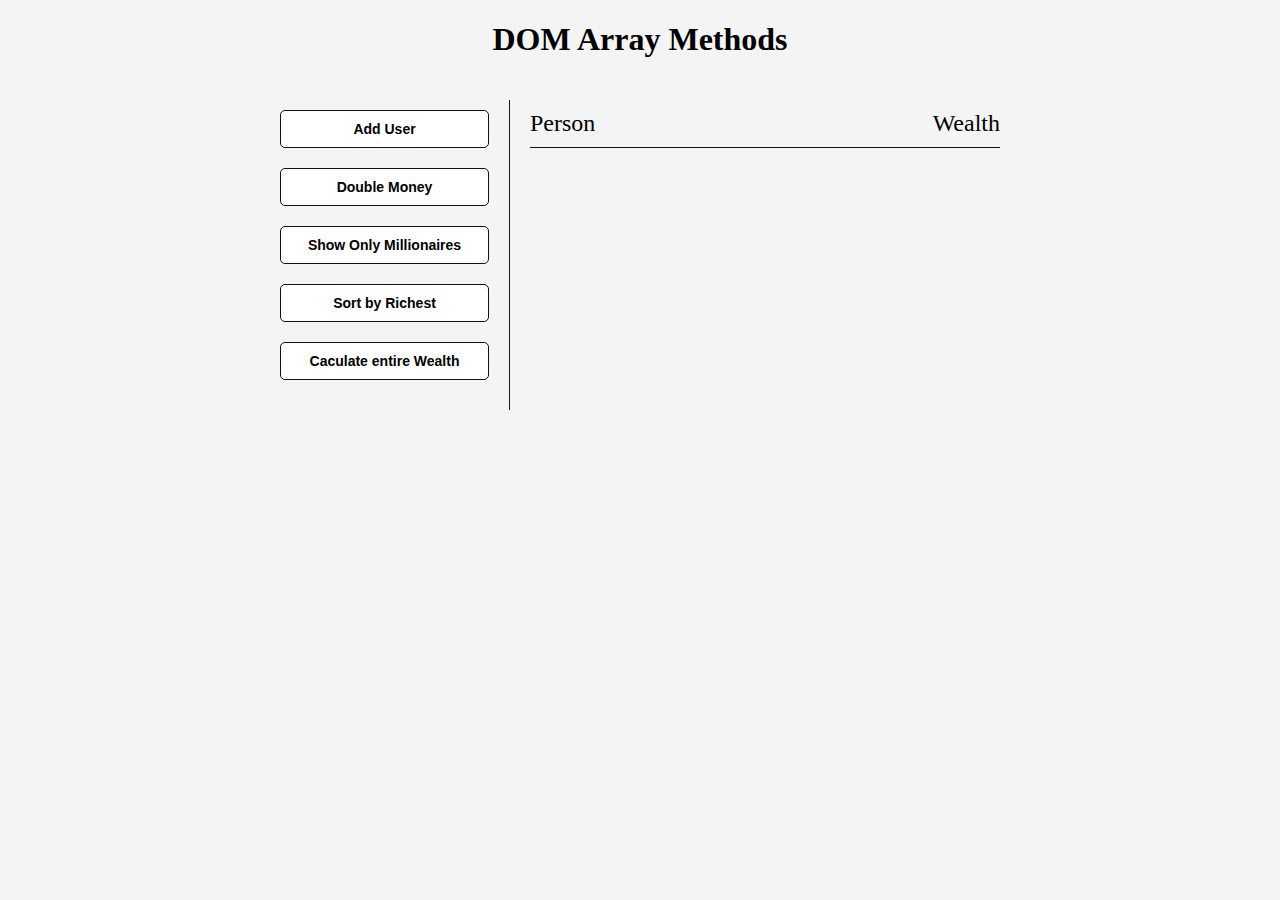
<file: dom-array-methods/index.html>
<!DOCTYPE html>
<html lang="en">
<head>
  <meta charset="UTF-8">
  <meta name="viewport" content="width=device-width, initial-scale=1.0">
  <title>Dom Arrya Methods</title>
  <link rel="stylesheet" href="./style.css">
</head>
<body>
  <h1>DOM Array Methods</h1>
  <div class="container">
    <aside>
      <button id="add-user">Add User</button>
      <button id="double">Double Money</button>
      <button id="show-millionaires">Show Only Millionaires</button>
      <button id="sort">Sort by Richest</button>
      <button id="caculate-wealth">Caculate entire Wealth</button>
    </aside>
    <main id="main">
      <h2><strong>Person</strong>Wealth</h2>
    </main>
  </div>
<script src="./script.js"></script>
</body>
</html>
</file>
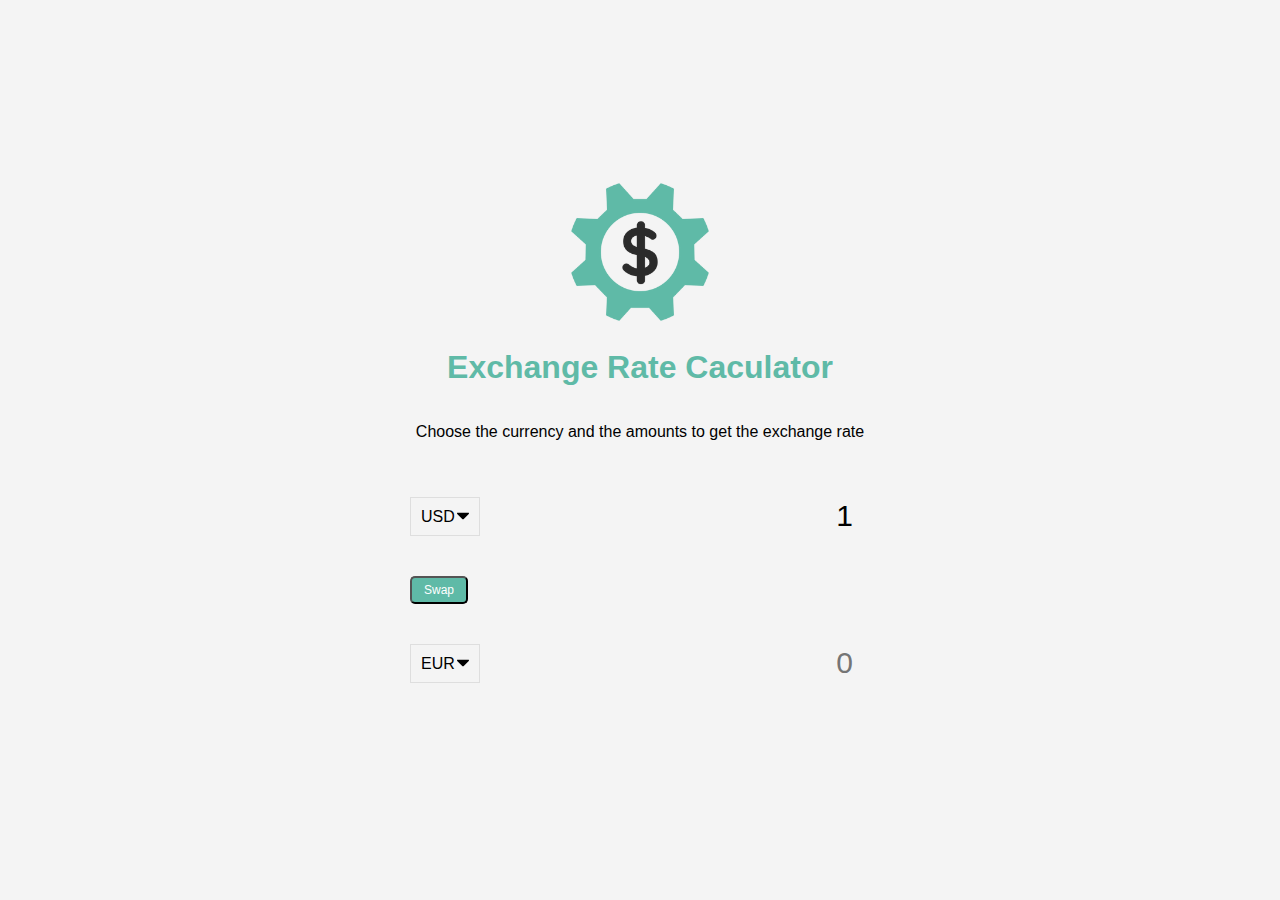
<file: exchange-rate/index.html>
<!DOCTYPE html>
<html lang="en">
<head>
  <meta charset="UTF-8">
  <meta name="viewport" content="width=device-width, initial-scale=1.0">
  <title>Exchange Rate Caculator</title>
  <link rel="stylesheet" href="./style.css">
</head>
<body>
  <img src="./img/money.png" alt="money" class="money-img">
  <h1>Exchange Rate Caculator</h1>
  <p>Choose the currency and the amounts to get the exchange rate</p>

  <div class="container">
    <div class="currency">
      <select id="currency-one">
        <option value="AED">AED</option>
        <option value="ARS">ARS</option>
        <option value="AUD">AUD</option>
        <option value="BGN">BGN</option>
        <option value="BRL">BRL</option>
        <option value="BSD">BSD</option>
        <option value="CAD">CAD</option>
        <option value="CHF">CHF</option>
        <option value="CLP">CLP</option>
        <option value="CNY">CNY</option>
        <option value="COP">COP</option>
        <option value="CZK">CZK</option>
        <option value="DKK">DKK</option>
        <option value="DOP">DOP</option>
        <option value="EGP">EGP</option>
        <option value="EUR">EUR</option>
        <option value="FJD">FJD</option>
        <option value="GBP">GBP</option>
        <option value="GTQ">GTQ</option>
        <option value="HKD">HKD</option>
        <option value="HRK">HRK</option>
        <option value="HUF">HUF</option>
        <option value="IDR">IDR</option>
        <option value="ILS">ILS</option>
        <option value="INR">INR</option>
        <option value="ISK">ISK</option>
        <option value="JPY">JPY</option>
        <option value="KRW">KRW</option>
        <option value="KZT">KZT</option>
        <option value="MXN">MXN</option>
        <option value="MYR">MYR</option>
        <option value="NOK">NOK</option>
        <option value="NZD">NZD</option>
        <option value="PAB">PAB</option>
        <option value="PEN">PEN</option>
        <option value="PHP">PHP</option>
        <option value="PKR">PKR</option>
        <option value="PLN">PLN</option>
        <option value="PYG">PYG</option>
        <option value="RON">RON</option>
        <option value="RUB">RUB</option>
        <option value="SAR">SAR</option>
        <option value="SEK">SEK</option>
        <option value="SGD">SGD</option>
        <option value="THB">THB</option>
        <option value="TRY">TRY</option>
        <option value="TWD">TWD</option>
        <option value="UAH">UAH</option>
        <option value="USD" selected>USD</option>
        <option value="UYU">UYU</option>
        <option value="VND">VND</option>
        <option value="ZAR">ZAR</option>
      </select>
      <input type="number" id="amount-one" placeholder="0" value="1">
    </div>
    <div class="swap-rate-container">
      <button class="btn" id="swap">
        Swap
      </button>
      <div class="rate" id="rate"></div>
    </div>
    <div class="currency">
      <select id="currency-two">
        <option value="AED">AED</option>
        <option value="ARS">ARS</option>
        <option value="AUD">AUD</option>
        <option value="BGN">BGN</option>
        <option value="BRL">BRL</option>
        <option value="BSD">BSD</option>
        <option value="CAD">CAD</option>
        <option value="CHF">CHF</option>
        <option value="CLP">CLP</option>
        <option value="CNY">CNY</option>
        <option value="COP">COP</option>
        <option value="CZK">CZK</option>
        <option value="DKK">DKK</option>
        <option value="DOP">DOP</option>
        <option value="EGP">EGP</option>
        <option value="EUR" selected>EUR</option>
        <option value="FJD">FJD</option>
        <option value="GBP">GBP</option>
        <option value="GTQ">GTQ</option>
        <option value="HKD">HKD</option>
        <option value="HRK">HRK</option>
        <option value="HUF">HUF</option>
        <option value="IDR">IDR</option>
        <option value="ILS">ILS</option>
        <option value="INR">INR</option>
        <option value="ISK">ISK</option>
        <option value="JPY">JPY</option>
        <option value="KRW">KRW</option>
        <option value="KZT">KZT</option>
        <option value="MXN">MXN</option>
        <option value="MYR">MYR</option>
        <option value="NOK">NOK</option>
        <option value="NZD">NZD</option>
        <option value="PAB">PAB</option>
        <option value="PEN">PEN</option>
        <option value="PHP">PHP</option>
        <option value="PKR">PKR</option>
        <option value="PLN">PLN</option>
        <option value="PYG">PYG</option>
        <option value="RON">RON</option>
        <option value="RUB">RUB</option>
        <option value="SAR">SAR</option>
        <option value="SEK">SEK</option>
        <option value="SGD">SGD</option>
        <option value="THB">THB</option>
        <option value="TRY">TRY</option>
        <option value="TWD">TWD</option>
        <option value="UAH">UAH</option>
        <option value="USD">USD</option>
        <option value="UYU">UYU</option>
        <option value="VND">VND</option>
        <option value="ZAR">ZAR</option>
      </select>
      <input type="number" id="amount-two" placeholder="0">
    </div>
  </div>
<script src="./script.js"></script>
</body>
</html>
</file>
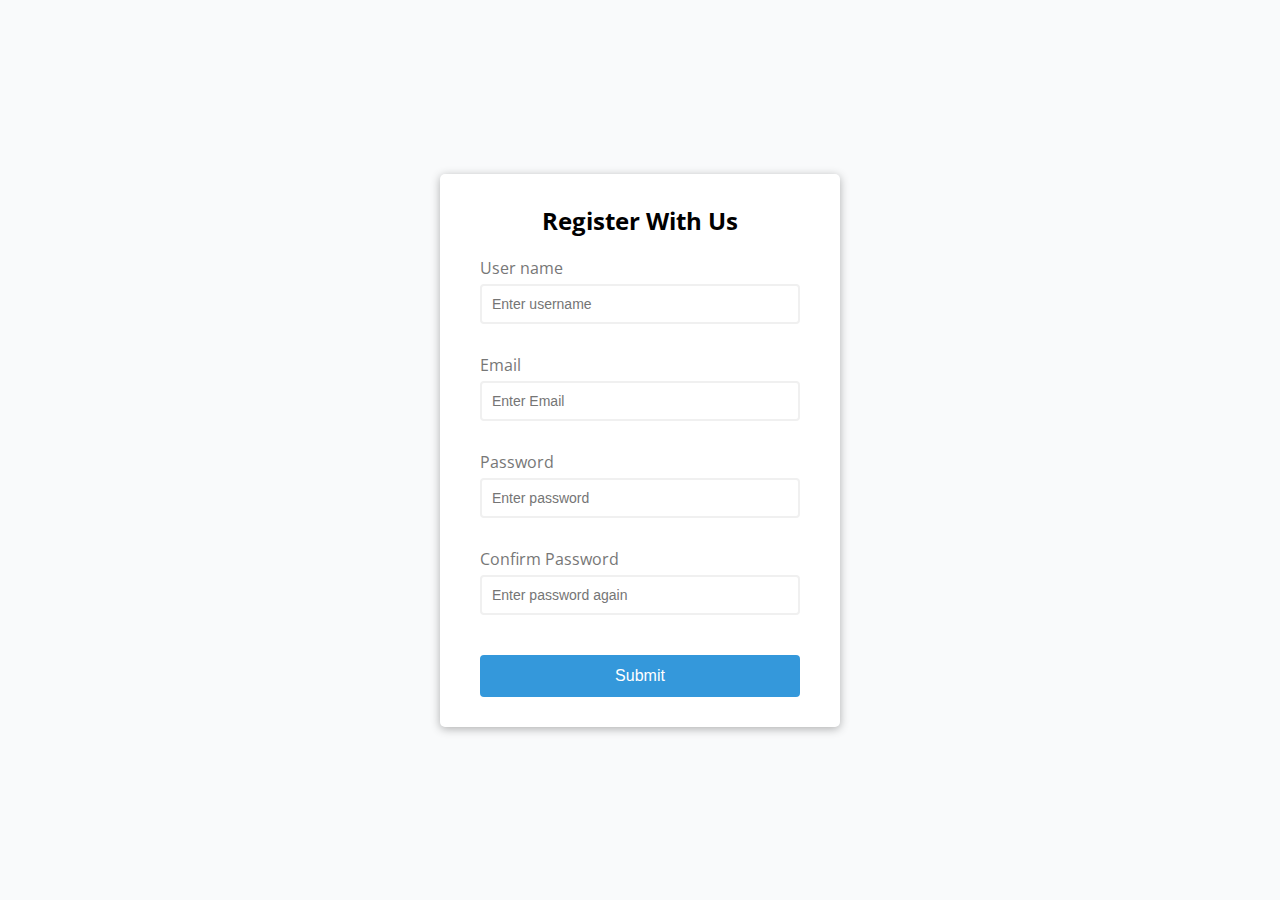
<file: form-validator/index.html>
<!DOCTYPE html>
<html lang="en">
<head>
  <meta charset="UTF-8">
  <meta name="viewport" content="width=device-width, initial-scale=1.0">
  <link rel="stylesheet" href="./style.css">
  <title>Form validator</title>
</head>
<body>
  <div class="container">
    <form id="form" class="form">
      <h2>Register With Us</h2>
      <div class="form-control">
        <label for="username">User name</label>
        <input type="text" id="username" placeholder="Enter username">
        <small>Error message</small>
      </div>
      <div class="form-control">
        <label for="email">Email</label>
        <input type="text" id="email" placeholder="Enter Email">
        <small>Error message</small>
      </div>
      <div class="form-control">
        <label for="password">Password</label>
        <input type="password" id="password" placeholder="Enter password">
        <small>Error message</small>
      </div>
      <div class="form-control">
        <label for="password2">Confirm Password</label>
        <input type="password" id="password2" placeholder="Enter password again">
        <small>Error message</small>
      </div>
      <button type="submit">Submit</button>
    </form>
  </div>
<script src="script.js"></script>
</body>
</html>
</file>
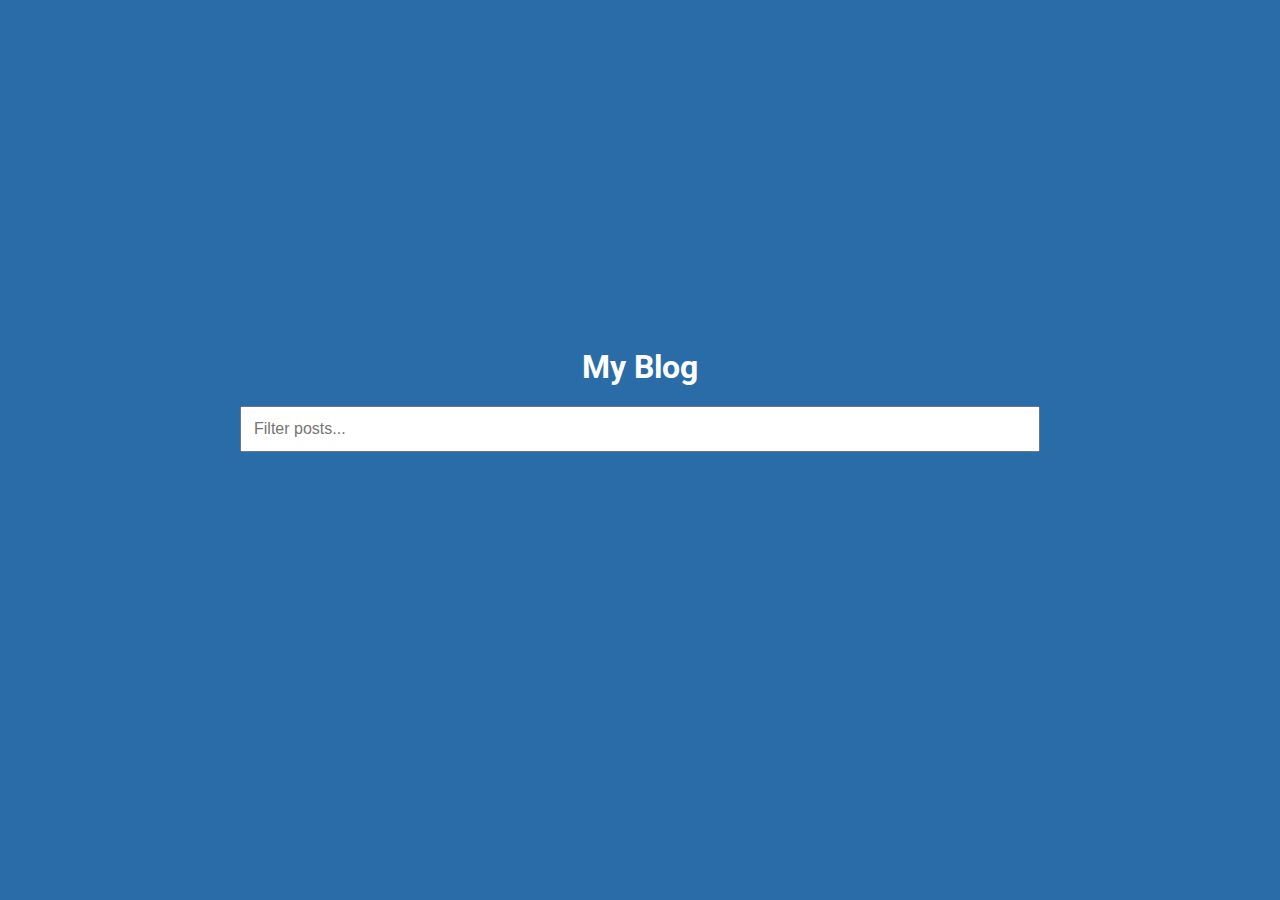
<file: infinite-scroll-blog/index.html>
<!DOCTYPE html>
<html lang="en">
<head>
  <meta charset="UTF-8">
  <meta name="viewport" content="width=device-width, initial-scale=1.0">
  <link rel="stylesheet" href="style.css">
  <title>My Blog</title>
</head>
<body>
  <h1>My Blog</h1>
  <div class="filter-container">
    <input type="text" name="" id="filter" placeholder="Filter posts...">
  </div>
  <div id="posts-container">
    <!-- <div class="post">
      <div class="number">1</div>
      <div class="post-info">
        <h3 class="post-title">Title One</h3>
        <p class="post-content">
          Lorem ipsum, dolor sit amet consectetur adipisicing elit. Culpa eum aliquid voluptatum corrupti in! Ab veritatis a similique, id nesciunt molestiae iure velit, sunt natus magni perspiciatis libero quidem autem.
        </p>
      </div>
    </div>
    <div class="post">
      <div class="number">2</div>
      <div class="post-info">
        <h3 class="post-title">Title Two</h3>
        <p class="post-content">
          Lorem ipsum, dolor sit amet consectetur adipisicing elit. Culpa eum aliquid voluptatum corrupti in! Ab veritatis a similique, id nesciunt molestiae iure velit, sunt natus magni perspiciatis libero quidem autem.
        </p>
      </div>
    </div> -->
  </div>
  <div class="loader">
    <div class="circle"></div>
    <div class="circle"></div>
    <div class="circle"></div>
  </div>
<script src="./script.js"></script>
</body>
</html>
</file>
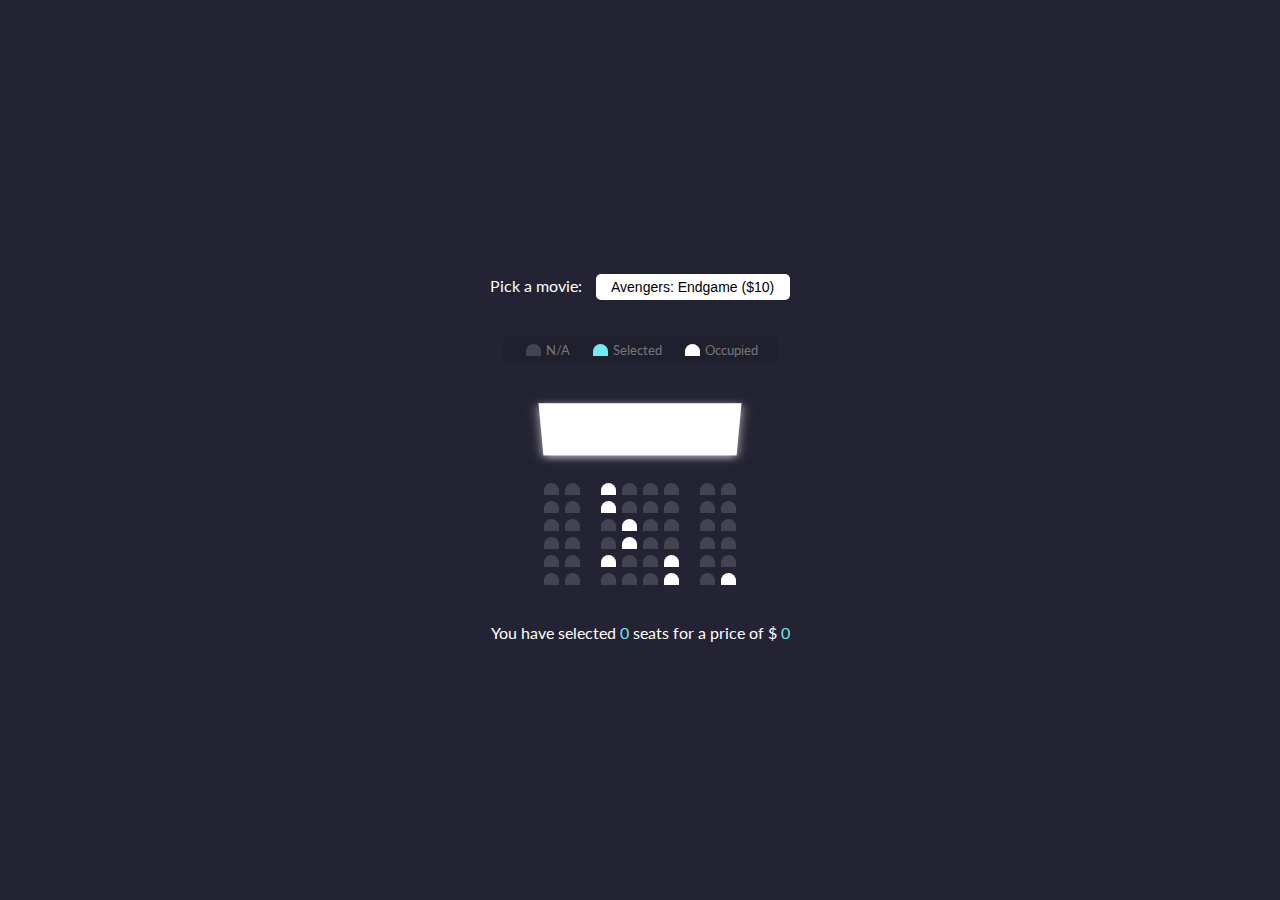
<file: movie-seat-booking/index.html>
<!DOCTYPE html>
<html lang="en">
<head>
  <meta charset="UTF-8">
  <meta name="viewport" content="width=device-width, initial-scale=1.0">
  <title>Movie Seat Booking</title>
  <link rel="stylesheet" href="./style.css">
</head>
<body>
  <div class="movie-container">
    <label>Pick a movie:</label>
    <select id="movie">
      <option value="10">Avengers: Endgame ($10)</option>
      <option value="12">Joker ($12)</option>
      <option value="8">Toy Story 4 ($8)</option>
      <option value="9">The Lion King ($9)</option>
    </select>
  </div>
  <ul class="showcase">
    <li>
      <div class="seat"></div>
      <small>N/A</small>
    </li>
    <li>
      <div class="seat selected"></div>
      <small>Selected</small>
    </li>
    <li>
      <div class="seat occupied"></div>
      <small>Occupied</small>
    </li>
  </ul>
  <div class="container">
    <div class="screen"></div>
    <div class="row">
      <div class="seat"></div>
      <div class="seat"></div>
      <div class="seat occupied"></div>
      <div class="seat"></div>
      <div class="seat"></div>
      <div class="seat"></div>
      <div class="seat"></div>
      <div class="seat"></div>
    </div>
    <div class="row">
      <div class="seat"></div>
      <div class="seat"></div>
      <div class="seat occupied"></div>
      <div class="seat"></div>
      <div class="seat"></div>
      <div class="seat"></div>
      <div class="seat"></div>
      <div class="seat"></div>
    </div>
    <div class="row">
      <div class="seat"></div>
      <div class="seat"></div>
      <div class="seat"></div>
      <div class="seat occupied"></div>
      <div class="seat"></div>
      <div class="seat"></div>
      <div class="seat"></div>
      <div class="seat"></div>
    </div>
    <div class="row">
      <div class="seat"></div>
      <div class="seat"></div>
      <div class="seat"></div>
      <div class="seat occupied"></div>
      <div class="seat"></div>
      <div class="seat"></div>
      <div class="seat"></div>
      <div class="seat"></div>
    </div>
    <div class="row">
      <div class="seat"></div>
      <div class="seat"></div>
      <div class="seat occupied"></div>
      <div class="seat"></div>
      <div class="seat"></div>
      <div class="seat occupied"></div>
      <div class="seat"></div>
      <div class="seat"></div>
    </div>
    <div class="row">
      <div class="seat"></div>
      <div class="seat"></div>
      <div class="seat"></div>
      <div class="seat"></div>
      <div class="seat"></div>
      <div class="seat occupied"></div>
      <div class="seat"></div>
      <div class="seat occupied"></div>
    </div>
  </div>
  <p class="text">
    You have selected <span id="count">0</span> seats for a price of $
    <span id="total">0</span>
  </p>
<script src="./script.js"></script>
</body>
</html>
</file>
<file: dom-array-methods/style.css>
* {
  box-sizing: border-box;
}

body {
  background: #f4f4f4;
  font-family: Cambria, Cochin, Georgia, Times, 'Times New Roman', serif;
  display: flex;
  flex-direction: column;
  align-items: center;
  min-height: 100vh;
  margin: 0;
}

.container {
  display: flex;
  padding: 20px;
  margin: 0 auto;
  max-width: 100%;
  width: 800px;
}

aside {
  padding: 10px 20px;
  width: 250px;
  border-right: 1px solid #111;
}

button {
  cursor: pointer;
  background: #fff;
  border: solid 1px #111;
  border-radius: 5px;
  display: block;
  width: 100%;
  padding: 10px;
  margin-bottom: 20px;
  font-weight: bold;
  font-size: 14px;
}

main {
  flex: 1;
  padding: 10px 20px;
}

h2 {
  border-bottom: 1px solid #111;
  padding-bottom: 10px;
  display: flex;
  justify-content: space-between;
  font-weight: 300;
  margin: 0 0 20px;
}

h3 {
  background-color: #fff;
  border-bottom: 1px solid #111;
  padding: 10px;
  display: flex;
  justify-content: space-between;
  font-weight: 300;
  margin: 20px 0 0 ;
}

.person {
  display: flex;
  justify-content: space-between;
  font-size: 20px;
  margin-bottom: 10px;
}
</file>
<file: exchange-rate/style.css>
:root {
  --primary-color: #5fbaa7;
}

* {
  box-sizing: border-box;
}

body {
  background-color: #f4f4f4;
  font-family: Arial, Helvetica, sans-serif;
  display: flex;
  flex-direction: column;
  align-items: center;
  justify-content: center;
  height: 100vh;
  margin: 0;
  padding: 20px;
}

h1 {
  color: var(--primary-color);
}

p {
  text-align: center;
}

.btn {
  color: #fff;
  background: var(--primary-color);
  cursor: pointer;
  border-radius: 5px;
  font-size: 12px;
  padding: 5px 12px;
}

.money-img {
  width: 150px;
}

.currency {
  padding: 40px 0;
  display: flex;
  align-items: center;
  justify-content: space-between;
}

.currency select {
  padding: 10px 20px 10px 10px;
  -moz-appearance: none;
  -webkit-appearance: none;
  appearance: none;
  border: 1px solid #dedede;
  font-size: 16px;
  /*  You may not need these following lines. The arrow did not show for me on MacOS/Chrome so I added it. Just remove it if you would like  */
  background: transparent;
  background-image: url('data:image/svg+xml;charset=US-ASCII,%3Csvg%20xmlns%3D%22http%3A%2F%2Fwww.w3.org%2F2000%2Fsvg%22%20width%3D%22292.4%22%20height%3D%22292.4%22%3E%3Cpath%20fill%3D%22%20000002%22%20d%3D%22M287%2069.4a17.6%2017.6%200%200%200-13-5.4H18.4c-5%200-9.3%201.8-12.9%205.4A17.6%2017.6%200%200%200%200%2082.2c0%205%201.8%209.3%205.4%2012.9l128%20127.9c3.6%203.6%207.8%205.4%2012.8%205.4s9.2-1.8%2012.8-5.4L287%2095c3.5-3.5%205.4-7.8%205.4-12.8%200-5-1.9-9.2-5.5-12.8z%22%2F%3E%3C%2Fsvg%3E');
  background-position: right 10px top 50%, 0, 0;
  background-size: 12px auto, 100%;
  background-repeat: no-repeat;
}

.currency input {
  border: 0;
  background: transparent;
  font-size: 30px;
  text-align: right;
}

.swap-rate-container {
  display: flex;
  align-items: center;
  justify-content: space-between;
}

.rate {
  color: var(--primary-color);
  font-size: 14px;
  padding: 0 10px;
}

select:focus,
input:focus,
button:focus {
  outline: 0;
}

@media (max-width: 600px) {
  .currency input {
    width: 200px;
  }
}
</file>
<file: form-validator/style.css>
/*
  1. flex
  2. CSS Variables var() function
  3. position absolute relative
  4. box-sizing:內距和邊框將不會增加元素本身的寬度
*/

/* Import google font. */
@import url('https://fonts.googleapis.com/css2?family=Open+Sans:wght@300&display=swap');


/* see https://www.w3schools.com/css/css3_variables.asp*/
:root {
  --success-color: #2ecc71;
  --error-color: #e74c3c;
}

* {
  box-sizing: border-box;
}

body {
  background-color: #f9fafb;
  font-family: 'Open Sans', sans-serif;
  display: flex;
  align-items: center;
  justify-content: center;
  min-height: 100vh;
  margin: 0;
}

.container {
  background-color: #fff;
  border-radius: 5px;
  box-shadow: 0 2px 10px rgba(0,0,0,0.3);
  width: 400px;
}

h2 {
  text-align: center;
  margin: 0 0 20px;
}

.form {
  padding: 30px 40px;
}

.form-control {
  margin-bottom: 10px;
  padding-bottom: 20px;
  position: relative;
}

.form-control label {
  color: #777;
  display: block;
  margin-bottom: 5px;
}

.form-control input {
  border: 2px solid #f0f0f0;
  border-radius: 4px;
  display: block;
  width: 100%;
  padding: 10px;
  font-size: 14px;
}

.form-control input:focus {
  outline: 0;
  border-color: #777;
}

.form-control.success input {
  border-color: var(--success-color) /*??*/
}

.form-control.error input {
  border-color: var(--error-color) /*??*/
}

.form-control small {
  color: var(--error-color);
  position: absolute;
  bottom: 0;
  left: 0;
  visibility: hidden;
}

.form-control.error small {
  visibility: visible;
}

.form button {
  cursor: pointer;
  background-color: #3498db;
  border: 2px solid #3498db;
  border-radius: 4px;
  color: #fff;
  display: block;
  font-size: 16px;
  padding: 10px;
  margin-top: 20px;
  width: 100%;
}
</file>
<file: infinite-scroll-blog/style.css>
@import url('https://fonts.googleapis.com/css?family=Roboto&display=swap');
* {
  box-sizing: border-box;
}

body {
  background-color: #296ca8;
  color: #fff;
  font-family: 'Roboto', sans-serif;
  display: flex;
  flex-direction: column;
  align-items: center;
  justify-content: center;
  min-height: 100vh;
  margin: 0;
  padding-bottom: 100px;
}
h1 {
  margin: 0;
  text-align: center;
}

.filter-container {
  margin-top: 20px;
  width: 80vw;
  max-width: 800px;
}
#filter {
  width: 100%;
  padding: 12px;
  font-size: 16px;
}

.post {
  position: relative;
  background-color: #4992d3;
  box-shadow: 0 2px 4px rgba(0,0,0, 0.3);
  border-radius: 3px;
  padding: 20px;
  margin: 40px 0;
  display: flex;
  width: 80vw;
  max-width: 800px;
}
.post .post-info {
  margin-left: 20px;
}
.post .post-title {
  margin: 0;
}

.post .post-content {
  margin: 15px 0 0;
}

.post .number {
  position: absolute;
  top: -15px;
  left: -15px;
  font-size: 15px;
  border-radius: 50%;
  width: 40px;
  height: 40px;
  background-color: #fff;
  color: #296ca8;
  display: flex;
  align-items: center;
  justify-content: center;
}

.loader {
  opacity: 0;
  display: flex;
  position: fixed;
  bottom: 50px;
  transition: opacity 0.3s ease-in;
}
.loader.show {
  opacity: 1;
}

.circle {
  background-color: #fff;
  width: 10px;
  height: 10px;
  border-radius: 50%;
  margin: 5px;
  animation: bounce 0.5s ease-in infinite;
  -webkit-animation: bounce 0.5s ease-in infinite;
}
.circle:nth-of-type(2) {
  animation-delay: 0.1s;
}
.circle:nth-of-type(3) {
  animation-delay: 0.2s;
}
@keyframes bounce {
  0%,
  100% {
    transform: translateY(0);
    -webkit-transform: translateY(0);
    -moz-transform: translateY(0);
    -ms-transform: translateY(0);
    -o-transform: translateY(0);
}
50% {
  transform: translateY(-10px);
  -webkit-transform: translateY(-10px);
  -moz-transform: translateY(-10px);
  -ms-transform: translateY(-10px);
  -o-transform: translateY(-10px);
}
}
</file>
<file: movie-seat-booking/style.css>
/*
1.CSS margin 
2.CSS3 appearance
3.CSS3 perspective
4.border-top-left-radius
5.nth-of-type()
  nth-child(n)
6.list-style-type
7. flex https://wcc723.github.io/css/2017/07/21/css-flex/
*/
@import url('https://fonts.googleapis.com/css?family=Lato&display=swap');

* {
  box-sizing: border-box;
}

body {
  background-color: #242333;
  color: #fff;
  display: flex;
  flex-direction: column;
  align-items: center;
  justify-content: center;
  height: 100vh;
  font-family: 'Lato', sans-serif;
  margin: 0;
}

.movie-container {
  margin: 20px 0;
}

.movie-container select {
  background-color: #fff;
  border: 0;
  border-radius: 5px;
  font-size: 14px;
  margin-left: 10px;
  padding: 5px 15px 5px 15px;
  appearance: none;
  -moz-appearance:none; /* Firefox */
  -webkit-appearance:none; /* Safari 和 Chrome */
}

.container {
  perspective: 1000px;
  margin-bottom: 30px;
}

.seat {
  background-color: #444451;
  height: 12px;
  width: 15px;
  margin: 3px;
  border-top-left-radius: 10px;
  border-top-right-radius: 10px;
}

.seat.selected {
  background-color: #6feaf6;
}

.seat.occupied {
  background-color: #fff;
}

.seat:nth-of-type(2) {
  margin-right: 18px;
}

.seat:nth-last-of-type(2) {
  margin-left: 18px;
}

.seat:not(.occupied):hover {
  cursor: pointer;
  transform: scale(1.2);
  -webkit-transform: scale(1.2);
  -moz-transform: scale(1.2);
  -ms-transform: scale(1.2);
  -o-transform: scale(1.2);
}

.showcase .seat:not(.occupied):hover {
  cursor: default;
  transform: scale(1);
  -webkit-transform: scale(1);
  -moz-transform: scale(1);
  -ms-transform: scale(1);
  -o-transform: scale(1);
}

.showcase {
  background: rgba(0, 0, 0, 0.1);
  padding:5px 10px;
  border-radius: 5px;
  color:#777;
  list-style-type: none;
  display: flex;
  justify-content: space-between;
}
.showcase li {
  display: flex;
  align-items: center;
  justify-content: center;
  margin: 0 10px;
}

.showcase li small {
  margin-left: 2px;
}

.row {
  display: flex;
}

.screen {
  background-color: #fff;
  height: 70px;
  width: 100%;
  margin: 15px 0;
  transform: rotateX(-45deg);
  -webkit-transform: rotateX(-45deg);
  -moz-transform: rotateX(-45deg);
  -ms-transform: rotateX(-45deg);
  -o-transform: rotateX(-45deg);
  box-shadow: 0 3px 10px rgba(255, 255, 255, 0.7);
}
p.text {
  margin: 5px 0;
}

p.text span {
  color: #6feaf6;
}
</file>
